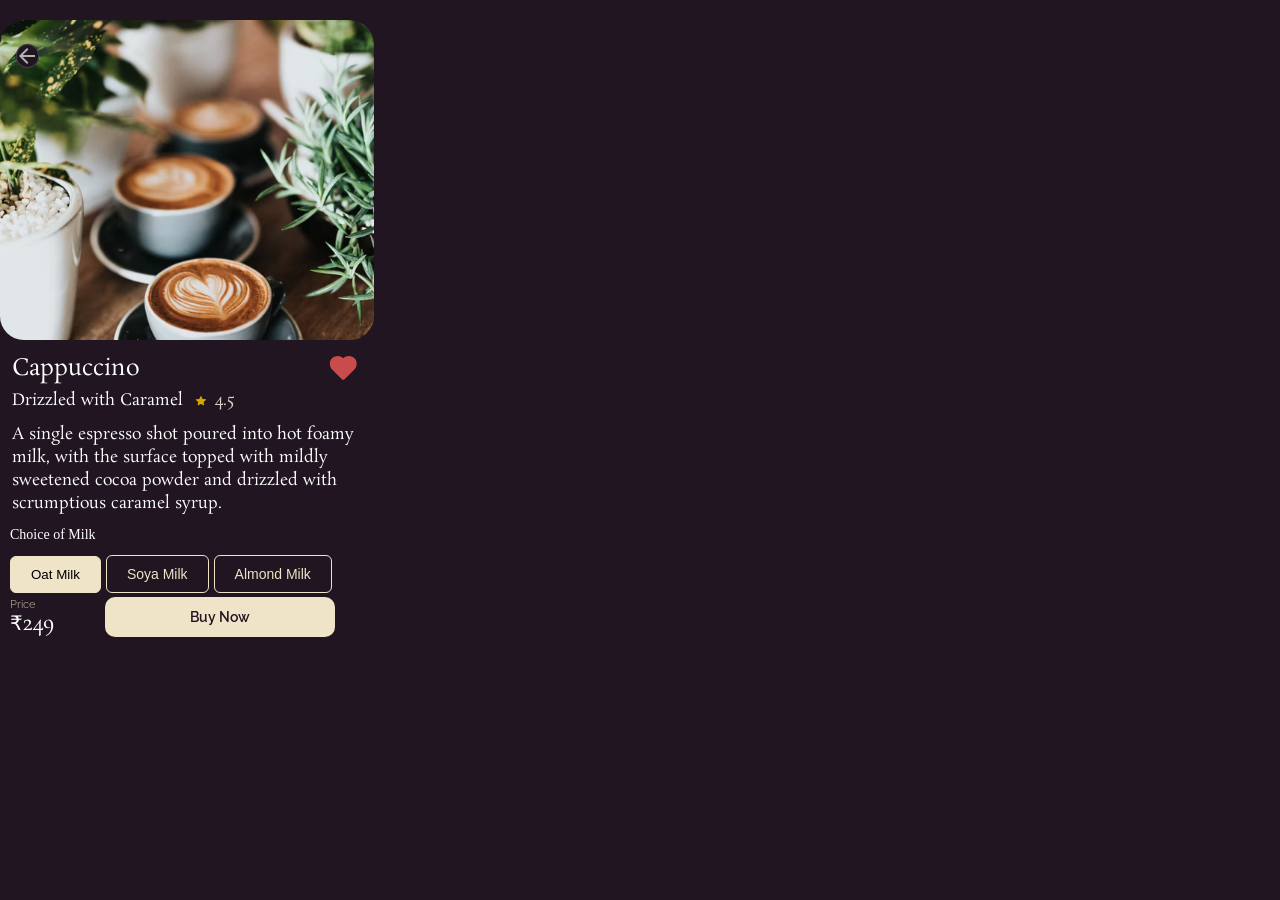
<file: index.html>
<!doctype html>
<html lang="en">
  <head>
    <meta charset="UTF-8" />
    <meta name="viewport" content="width=device-width, initial-scale=1.0" />
    <title>Document</title>
    <link rel="preconnect" href="https://fonts.googleapis.com" />
    <link rel="preconnect" href="https://fonts.gstatic.com" crossorigin />
    <link
      href="https://fonts.googleapis.com/css2?family=Raleway:ital,wght@0,100..900;1,100..900&family=Rosarivo:ital@0;1&display=swap"
      rel="stylesheet"
    />
    <link rel="stylesheet" href="styles.css" />
    <link
      rel="stylesheet"
      href="https://fonts.googleapis.com/css2?family=Material+Symbols+Outlined:opsz,wght,FILL,GRAD@48,400,0,0&icon_names=arrow_back"
    />
  </head>
  <body>
    <div class="container">
      <div class="image-section">
        <img class="image1" src="assets/image.png" alt="capacinno " />
        <div class="arrow_back">
          <span class="material-symbols-outlined"> arrow_back </span>
        </div>
      </div>
<div class="content">
        <div class="info1">
          <h1 class="text">Cappuccino</h1>
          <button class="favourate">
          <svg
         
            width="30"
            height="25"
            viewBox="0 0 17 15"
            fill="none"
            xmlns="http://www.w3.org/2000/svg"
          >
            <path
              fill-rule="evenodd"
              clip-rule="evenodd"
              d="M15.0694 1.72273C13.2604 -0.45375 10.0112 -0.567756 8.05147 1.37977C6.09172 -0.567756 2.84254 -0.45375 1.03449 1.72273C-0.542225 3.62031 -0.25874 6.44597 1.49148 8.18526L7.38116 14.0382C7.75187 14.4066 8.35202 14.4066 8.72179 14.0382L14.6115 8.18526C16.3626 6.44597 16.6461 3.62031 15.0694 1.72273Z"
              fill="#C94C4C"
            />
          </svg>
          </button>
        </div>
    
      <div class="info2">
        <p>Drizzled with Caramel</p>
        <div class="rating">
          <svg
            width="15"
            height="10"
            viewBox="0 0 8 7"
            fill="none"
            xmlns="http://www.w3.org/2000/svg"
          >
            <path
              d="M1.66763 4.20621L0.11547 2.75167C-0.0817088 2.5669 -0.0201019 2.38426 0.252518 2.34632L2.3977 2.04665L3.35703 0.178072C3.47877 -0.0593573 3.67835 -0.0593573 3.80008 0.178072L4.75942 2.04665L6.9046 2.34632C7.1774 2.38426 7.23901 2.5669 7.04165 2.75167L5.48948 4.20621L5.8558 6.26009C5.90228 6.52092 5.74107 6.63405 5.49704 6.51064L3.57856 5.54106L1.66007 6.51081C1.41604 6.63423 1.25483 6.5211 1.30131 6.26026L1.66763 4.20621Z"
              fill="#D3A601"
            />
          </svg>
          <span >4.5</span>
        </div>
         </div class="description">
        <p >A single espresso shot poured into hot foamy milk, with the surface topped with mildly sweetened cocoa powder and drizzled with scrumptious caramel syrup.</p>
      </div>
  
    <div class="btn-capacino">
        <h3 class="titles">Choice of Milk</h3>
        <div class="milk-buttons">
        <button class="btn-oats">Oat Milk</button>
        <button class="btn-milk">Soya Milk</button>
        <button class="btn-milk">Almond Milk</button>
    </div>
</div>
   <div  class="price-container">
            <div  class="prices">
                <span class="pr">Price</span>
                <span class="prv">₹249</span>
            </div>
        
   
           <a href="cart.html"  class="btn-buy">Buy Now</a>

        </div>
    </div>
      </div>
  </body>
</html>
</file>
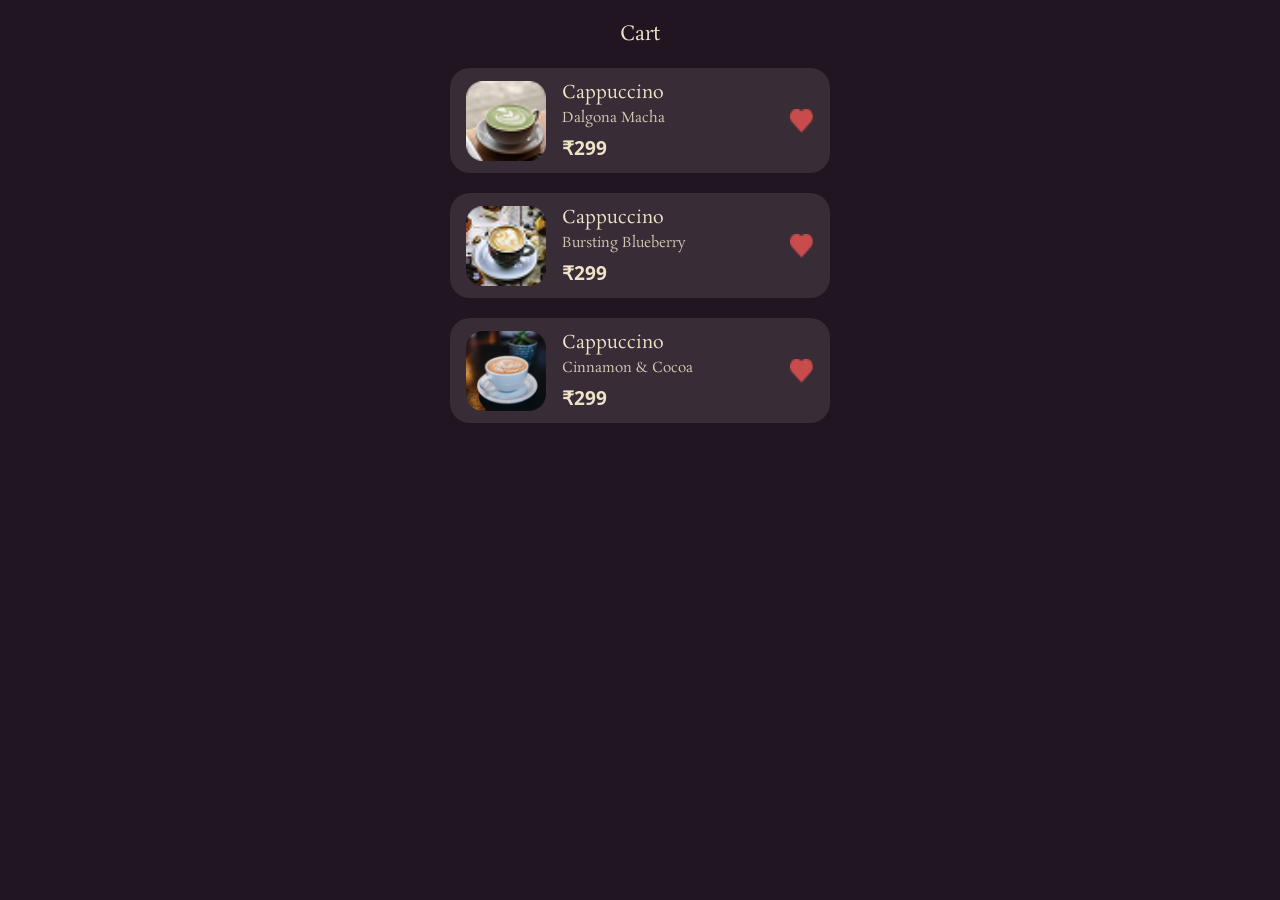
<file: cart.html>
<!doctype html>
<html lang="en">
  <head>
    <meta charset="UTF-8" />
    <meta name="viewport" content="width=device-width, initial-scale=1.0" />
    <title>Cart</title>
    <link rel="stylesheet" href="cart.css" />
    <link rel="preconnect" href="https://fonts.googleapis.com" />
    <link rel="preconnect" href="https://fonts.gstatic.com" crossorigin />
    <link
      href="https://fonts.googleapis.com/css2?family=Open+Sans:ital,wght@0,300..800;1,300..800&family=Raleway:ital,wght@0,100..900;1,100..900&family=Rosarivo:ital@0;1&display=swap"
      rel="stylesheet"
    />
  </head>
  <body>
    <h6 class="rosarivo-regular title">Cart</h6>
    <div class="product">
      <div class="img">
        <img src="/assets/cappuccino-dalgona.png" alt="Wireless Headphones" />
      </div>
      <div class="descr">
        <h3>Cappuccino</h3>
        <p>Dalgona Macha</p>
        <p class="price">₹299</p>
      </div>
      <img class="heart" src="assets/heart-red.png" />
    </div>
    <div class="product">
      <div class="img">
        <img src="/assets/cappuccino-bursting.png" alt="Wireless Headphones" />
      </div>
      <div class="descr">
        <h3>Cappuccino</h3>
        <p>Bursting Blueberry</p>
        <p class="price">₹299</p>
      </div>
      <img class="heart" src="assets/heart-red.png" />
    </div>
    <div class="product">
      <div class="img">
        <img src="/assets/cappuccino-cocoa.png" alt="Wireless Headphones" />
      </div>
      <div class="descr">
        <h3>Cappuccino</h3>
        <p>Cinnamon & Cocoa</p>
        <p class="price">₹299</p>
      </div>
      <img class="heart" src="assets/heart-red.png" />
    </div>
  </body>
</html>
</file>
<file: styles.css>
*{
     margin: 0;
padding: 0;
box-sizing: border-box;
}
html,body{
    height: 100%;
    overflow-x: hidden;
}
body {

min-height: 100vh;
background: #201520;
scrollbar-width: none;
color: #FFFFFF;
font-family: Rosarivo;
justify-content: center;
align-items: center;
}
.container{
    margin-top: 20px;
    max-width:  374px;
    background: #201520;
    border-radius: 24px;
    overflow: hidden;

}
.image-section{
   position: relative;
   border-radius: 23.86px;
   width: 100%;
   height: 320px ;
   flex-shrink: 0;
}
.image1{
width: 100%;
height: 100%;
object-fit: cover;
border-radius: 23.86px;


}
.arrow_back {
  position: absolute;
  top: 23.86px;
  left: 15.51px;
  border-radius: 50px;
  border: 1px solid #000000;
  width: 23.86px;
  height: 23.86px;
  background: #201520;
  border: 1px solid rgba(255, 255, 255, 0.15);
  display: flex;
  align-items: center;
  justify-content: center;
  cursor: pointer;
 
}
.arrow_back .material-symbols-outlined {
  color: #b2b2b2;
}
.content {
    display: flex;
    flex-direction: column;
    gap: 0;
    
  padding: 12px;


}
.info1{
  display:flex;
  justify-content: space-between;
  align-items: center;
  margin-bottom: 4px;


}
.favourate{
    display: flex;
   align-items: center;
   background: none;
   cursor: pointer;
   padding: 3px;
   background: none;
   border: none;
    

}
.text{
font-family: Rosarivo;
font-size: 23.31px;
font-weight: 400; 
color: #FFFFFF;

}

.info2{
    display: flex;
    align-items: center;
    gap: 11px;
    margin-bottom: 11px;

}

.rating{
    display: flex;
   gap: 6px;
   align-items: center;
color: #e0d5c8;

   
}
.description{
    font-family: Raleway;
    font-size: 9.5px;
    word-wrap: break-word;
  overflow-wrap: break-word;

}
.btn-capacino{
    
  margin-left: 10px;
}

.titles{
    font-family: Rasarivo;
    font-size: 14px;
    font-weight: 400;
    color: #FFFFFF;
    margin-bottom: 12px;
}

.btn-oats{
border-radius: 5.96px;
background: #EFE3C8;
border: 1px solid #EFE3C8;
 padding-top: 10px;
    padding-bottom: 10px;
    padding-left: 20px;
    padding-right: 20px;

}
.btn-milk{
    font-size: 14px;
    border-radius: 5.96px;
    border: 1px solid #EFE3C8;
    color:#EFE3C8;
    padding-top: 10px;
    padding-bottom: 10px;
    padding-left: 20px;
    padding-right: 20px;
    background-color: #201520;
}
.price-container {
  display: flex;
  flex-direction: row;        
  gap: 50px;
  align-items: center;         
 margin-bottom: 20px;
  margin-left: 10px;
  margin-top: 4px;
}

.prices {
  display: flex;
  flex-direction: column;
  flex-shrink: 0;               /* don't shrink the price */
}

.pr {
  font-family: "Raleway", sans-serif;
  font-size: 11px;
  color: #a89b8c;
  line-height: 1.2;
}

.prv {
  font-family: "Rosarivo", serif;
  font-size: 20px;
  color: #ffffff;
  line-height: 1.2;
}

.btn-buy {
  flex: 1;                      
  display: flex;
  
  max-width: 230px;
  border-radius: 10px;
  background: #efe3c8;
  color: #201520;
  font-family: Raleway;
  font-size: 14px;
  font-weight: 600;
align-items: center;
  justify-content: center;
  padding: 12px 18px;
  text-decoration: none;
  white-space: nowrap;        
}
</file>
<file: cart.css>
* {
  margin: 0;
  padding: 0;
  box-sizing: border-box;
}

body {
  background-color: #201520;
  font-family: "Rosarivo", serif;
  color: #efe3c8;
  display: flex;
  flex-direction: column;
  align-items: center;
  padding: 20px;
}

h6.title {
  font-size: 1.25rem;
  font-weight: 400;
}

.product {
  background-color: #382c37;
  border-radius: 20px;
  padding: 12px 16px;
  width: 100%;
  max-width: 380px;
  margin-top: 20px;
  display: flex;
  align-items: center;
  gap: 16px;
}

.product .img {
  width: 80px;
  height: 80px;
  flex-shrink: 0;
}

.product .img img {
  width: 100%;
  height: 100%;
  object-fit: cover;
  border-radius: 16px;
  display: block;
}

.product .descr {
  display: flex;
  flex-direction: column;
  justify-content: center;
  gap: 2px;
}

.product .descr h3 {
  font-size: 1.15rem;
  font-weight: 400;
  color: #efe3c8;
}

.product .descr p {
  font-size: 0.9rem;
  color: #efe3c8;
  opacity: 0.85;
}

.product .descr .price {
  font-size: 1.2rem;
  font-weight: 700;
  opacity: 1;
  margin-top: 4px;
  color: #efe3c8;
}

.price {
  font-family: "Open Sans";
}

.heart {
  width: 24px;
  height: 24px;
  max-width: 50px;
  max-height: 50px;
  margin-left: auto;
  cursor: pointer;
}
</file>
